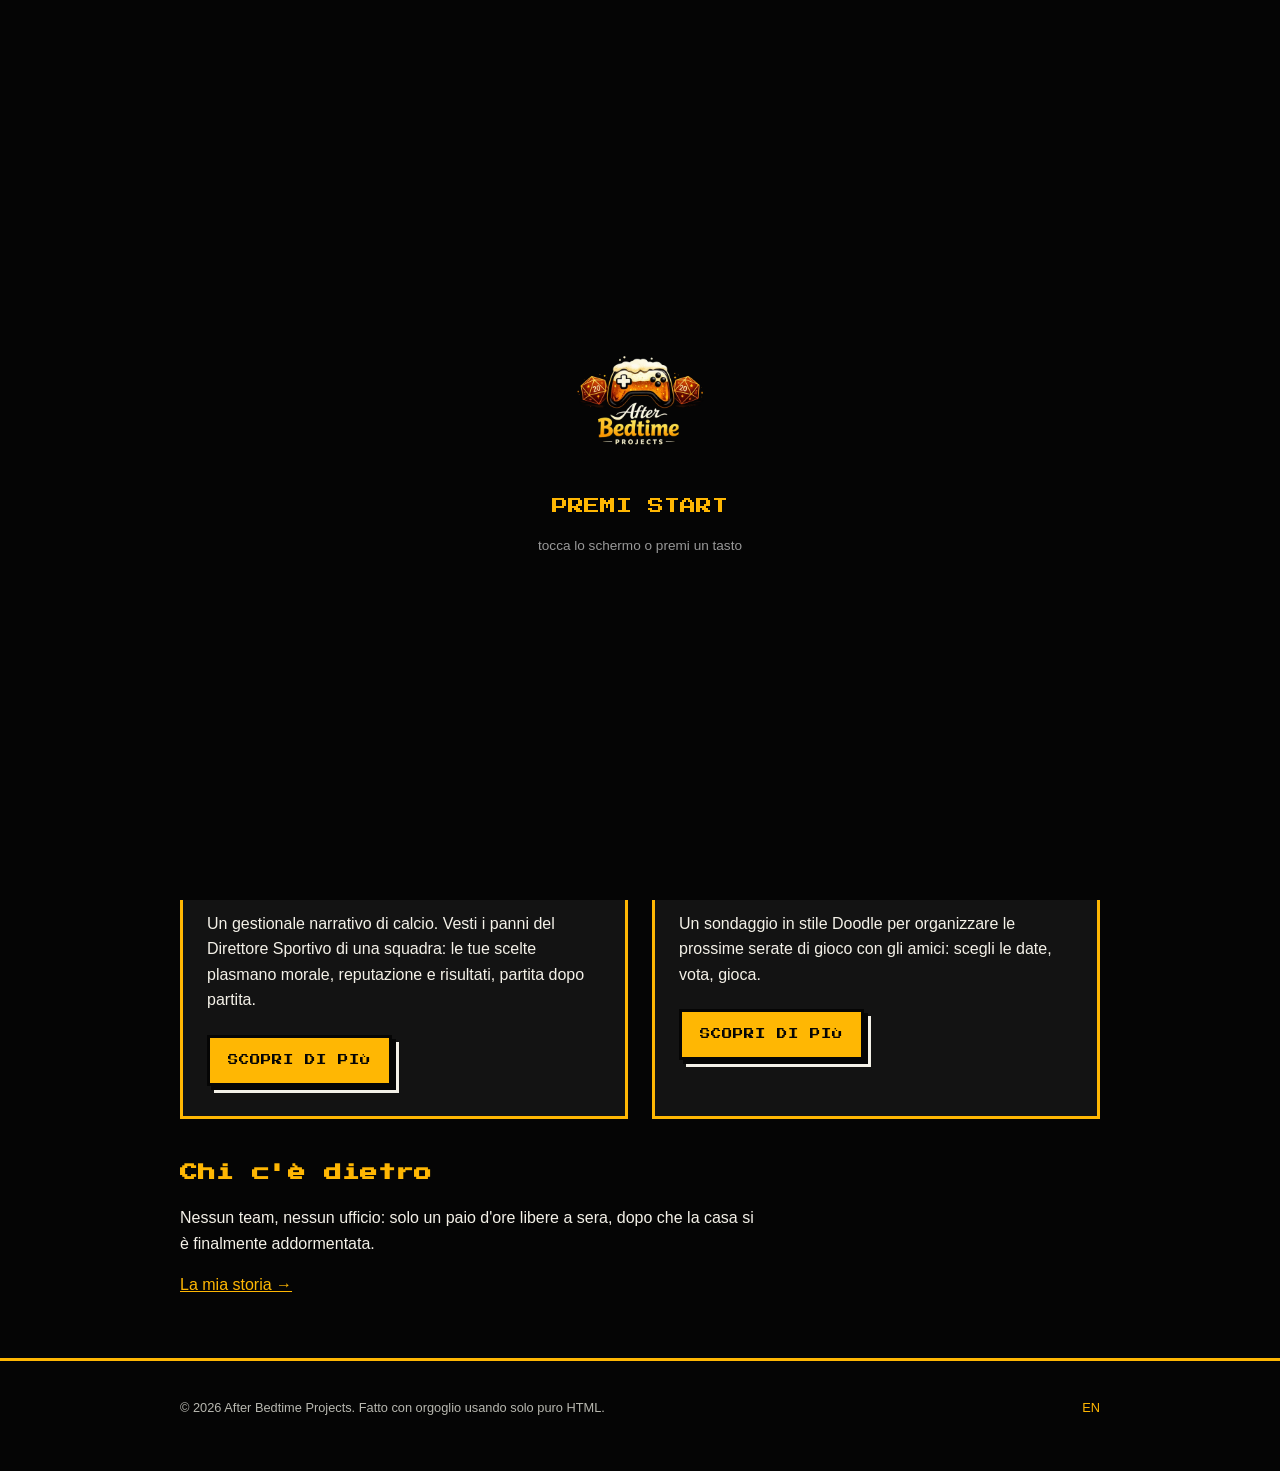
<file: index.html>
<!DOCTYPE html>
<html lang="it">
<head>
<meta charset="UTF-8">
<meta name="viewport" content="width=device-width, initial-scale=1.0">
<title>After Bedtime Projects — giochi e app fatti dopo la nanna</title>
<meta name="description" content="After Bedtime Projects è lo studio indie di uno sviluppatore e papà. Scopri Vita da DS, gestionale narrativo di calcio, e Broodle, l'app per organizzare serate di gioco.">
<link rel="canonical" href="https://afterbedtime.net/">
<link rel="alternate" hreflang="it" href="https://afterbedtime.net/">
<link rel="alternate" hreflang="en" href="https://afterbedtime.net/en/">
<link rel="alternate" hreflang="x-default" href="https://afterbedtime.net/">
<link rel="icon" href="assets/img/after-bedtime-logo.webp">
<link rel="preconnect" href="https://fonts.googleapis.com">
<link rel="preconnect" href="https://fonts.gstatic.com" crossorigin>
<link href="https://fonts.googleapis.com/css2?family=Press+Start+2P&display=swap" rel="stylesheet">
<link rel="stylesheet" href="assets/css/style.css?v=2">
</head>
<body>
<div class="crt-overlay" aria-hidden="true"></div>

<div id="splash" class="splash-screen">
  <div class="splash-inner">
    <img src="assets/img/after-bedtime-logo.webp" alt="After Bedtime Projects" class="splash-logo">
    <p class="splash-blink">PREMI START</p>
    <p class="splash-hint">tocca lo schermo o premi un tasto</p>
  </div>
</div>

<header class="site-nav">
  <div class="wrap nav-inner">
    <a href="index.html" class="brand"><img src="assets/img/after-bedtime-logo.webp" alt="After Bedtime Projects" class="brand-logo"></a>
<input type="checkbox" id="nav-toggle" class="nav-toggle-input">
<label for="nav-toggle" class="nav-toggle-label">MENU</label>
    <nav aria-label="Principale">
      <ul>
        <li><a href="index.html" aria-current="page">Home</a></li>
        <li><a href="vita-da-ds.html">Vita da DS</a></li>
        <li><a href="broodle.html">Broodle</a></li>
        <li><a href="chi-sono.html">Chi sono</a></li>
        <li><a href="contatti.html">Contatti</a></li>
      </ul>
    </nav>
  </div>
</header>

<main>
  <section class="hero wrap">
    <img src="assets/img/after-bedtime-logo.webp" alt="Logo di After Bedtime Projects" class="hero-logo">
    <h1>AFTER BEDTIME PROJECTS</h1>
    <p class="tagline">Giochi e app nati dopo la nanna.</p>
    <p>Sono uno sviluppatore indie, e soprattutto il papà di un bambino di 3 anni. Ogni progetto qui dentro nasce nelle ore serali, quando la casa è silenziosa e il laptop diventa una sala giochi personale. Benvenuto in After Bedtime Projects.</p>
  </section>

  <section class="wrap">
    <h2>Progetti</h2>
    <div class="project-grid">
      <div class="card">
        <img src="assets/img/vita-da-ds-logo.webp" alt="Logo di Vita da DS" class="card-logo">
        <h3>Vita da DS</h3>
        <span class="badge badge--dev">IN SVILUPPO</span>
        <p>Un gestionale narrativo di calcio. Vesti i panni del Direttore Sportivo di una squadra: le tue scelte plasmano morale, reputazione e risultati, partita dopo partita.</p>
        <a href="vita-da-ds.html" class="btn">Scopri di più</a>
      </div>
      <div class="card">
        <img src="assets/img/broodle-logo.webp" alt="Logo di Broodle" class="card-logo">
        <h3>Broodle</h3>
        <span class="badge badge--live">LIVE</span>
        <p>Un sondaggio in stile Doodle per organizzare le prossime serate di gioco con gli amici: scegli le date, vota, gioca.</p>
        <a href="broodle.html" class="btn">Scopri di più</a>
      </div>
    </div>
  </section>

  <section class="wrap">
    <h2>Chi c'è dietro</h2>
    <p>Nessun team, nessun ufficio: solo un paio d'ore libere a sera, dopo che la casa si è finalmente addormentata.</p>
    <p><a href="chi-sono.html">La mia storia →</a></p>
  </section>
</main>

<footer class="site-footer">
  <div class="wrap footer-inner">
    <p>© 2026 After Bedtime Projects. Fatto con orgoglio usando solo puro HTML.</p>
    <p class="lang-switch"><a href="en/index.html">EN</a></p>
  </div>
</footer>

<script src="assets/js/splash.js?v=2" defer></script>
</body>
</html>
</file>
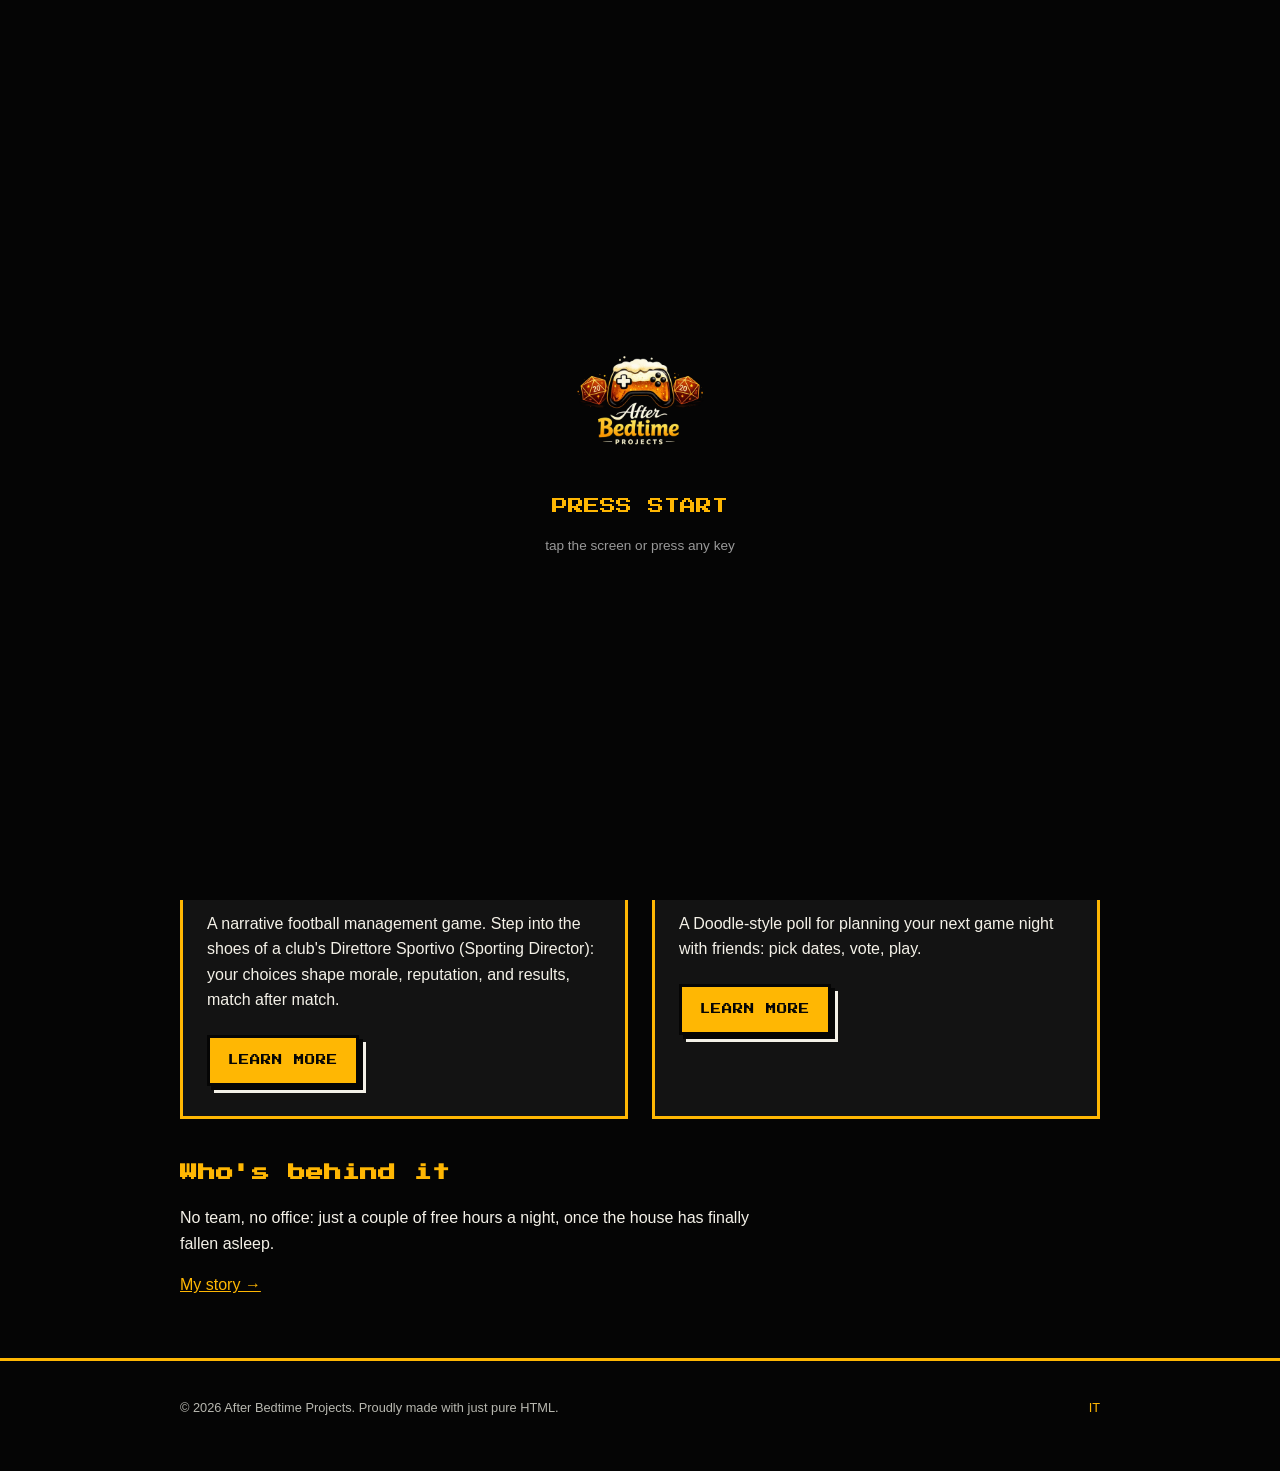
<file: en/index.html>
<!DOCTYPE html>
<html lang="en">
<head>
<meta charset="UTF-8">
<meta name="viewport" content="width=device-width, initial-scale=1.0">
<title>After Bedtime Projects — games &amp; apps made after bedtime</title>
<meta name="description" content="After Bedtime Projects is the indie studio of a developer and dad. Discover Vita da DS, a narrative football management game, and Broodle, the app for planning game nights.">
<link rel="canonical" href="https://afterbedtime.net/en/">
<link rel="alternate" hreflang="it" href="https://afterbedtime.net/">
<link rel="alternate" hreflang="en" href="https://afterbedtime.net/en/">
<link rel="alternate" hreflang="x-default" href="https://afterbedtime.net/">
<link rel="icon" href="../assets/img/after-bedtime-logo.webp">
<link rel="preconnect" href="https://fonts.googleapis.com">
<link rel="preconnect" href="https://fonts.gstatic.com" crossorigin>
<link href="https://fonts.googleapis.com/css2?family=Press+Start+2P&display=swap" rel="stylesheet">
<link rel="stylesheet" href="../assets/css/style.css?v=2">
</head>
<body>
<div class="crt-overlay" aria-hidden="true"></div>

<div id="splash" class="splash-screen">
  <div class="splash-inner">
    <img src="../assets/img/after-bedtime-logo.webp" alt="After Bedtime Projects" class="splash-logo">
    <p class="splash-blink">PRESS START</p>
    <p class="splash-hint">tap the screen or press any key</p>
  </div>
</div>

<header class="site-nav">
  <div class="wrap nav-inner">
    <a href="index.html" class="brand"><img src="../assets/img/after-bedtime-logo.webp" alt="After Bedtime Projects" class="brand-logo"></a>
<input type="checkbox" id="nav-toggle" class="nav-toggle-input">
<label for="nav-toggle" class="nav-toggle-label">MENU</label>
    <nav aria-label="Main">
      <ul>
        <li><a href="index.html" aria-current="page">Home</a></li>
        <li><a href="vita-da-ds.html">Vita da DS</a></li>
        <li><a href="broodle.html">Broodle</a></li>
        <li><a href="about.html">About</a></li>
        <li><a href="contact.html">Contact</a></li>
      </ul>
    </nav>
  </div>
</header>

<main>
  <section class="hero wrap">
    <img src="../assets/img/after-bedtime-logo.webp" alt="After Bedtime Projects logo" class="hero-logo">
    <h1>AFTER BEDTIME PROJECTS</h1>
    <p class="tagline">Games and apps, made late at night.</p>
    <p>I'm an indie developer — and above all, dad to a 3-year-old. Every project here is born in the evening hours, once the house goes quiet and the laptop becomes a personal arcade. Welcome to After Bedtime Projects.</p>
  </section>

  <section class="wrap">
    <h2>Projects</h2>
    <div class="project-grid">
      <div class="card">
        <img src="../assets/img/vita-da-ds-logo.webp" alt="Vita da DS logo" class="card-logo">
        <h3>Vita da DS</h3>
        <span class="badge badge--dev">IN DEVELOPMENT</span>
        <p>A narrative football management game. Step into the shoes of a club's Direttore Sportivo (Sporting Director): your choices shape morale, reputation, and results, match after match.</p>
        <a href="vita-da-ds.html" class="btn">Learn more</a>
      </div>
      <div class="card">
        <img src="../assets/img/broodle-logo.webp" alt="Broodle logo" class="card-logo">
        <h3>Broodle</h3>
        <span class="badge badge--live">LIVE</span>
        <p>A Doodle-style poll for planning your next game night with friends: pick dates, vote, play.</p>
        <a href="broodle.html" class="btn">Learn more</a>
      </div>
    </div>
  </section>

  <section class="wrap">
    <h2>Who's behind it</h2>
    <p>No team, no office: just a couple of free hours a night, once the house has finally fallen asleep.</p>
    <p><a href="about.html">My story →</a></p>
  </section>
</main>

<footer class="site-footer">
  <div class="wrap footer-inner">
    <p>© 2026 After Bedtime Projects. Proudly made with just pure HTML.</p>
    <p class="lang-switch"><a href="../index.html">IT</a></p>
  </div>
</footer>

<script src="../assets/js/splash.js?v=2" defer></script>
</body>
</html>
</file>
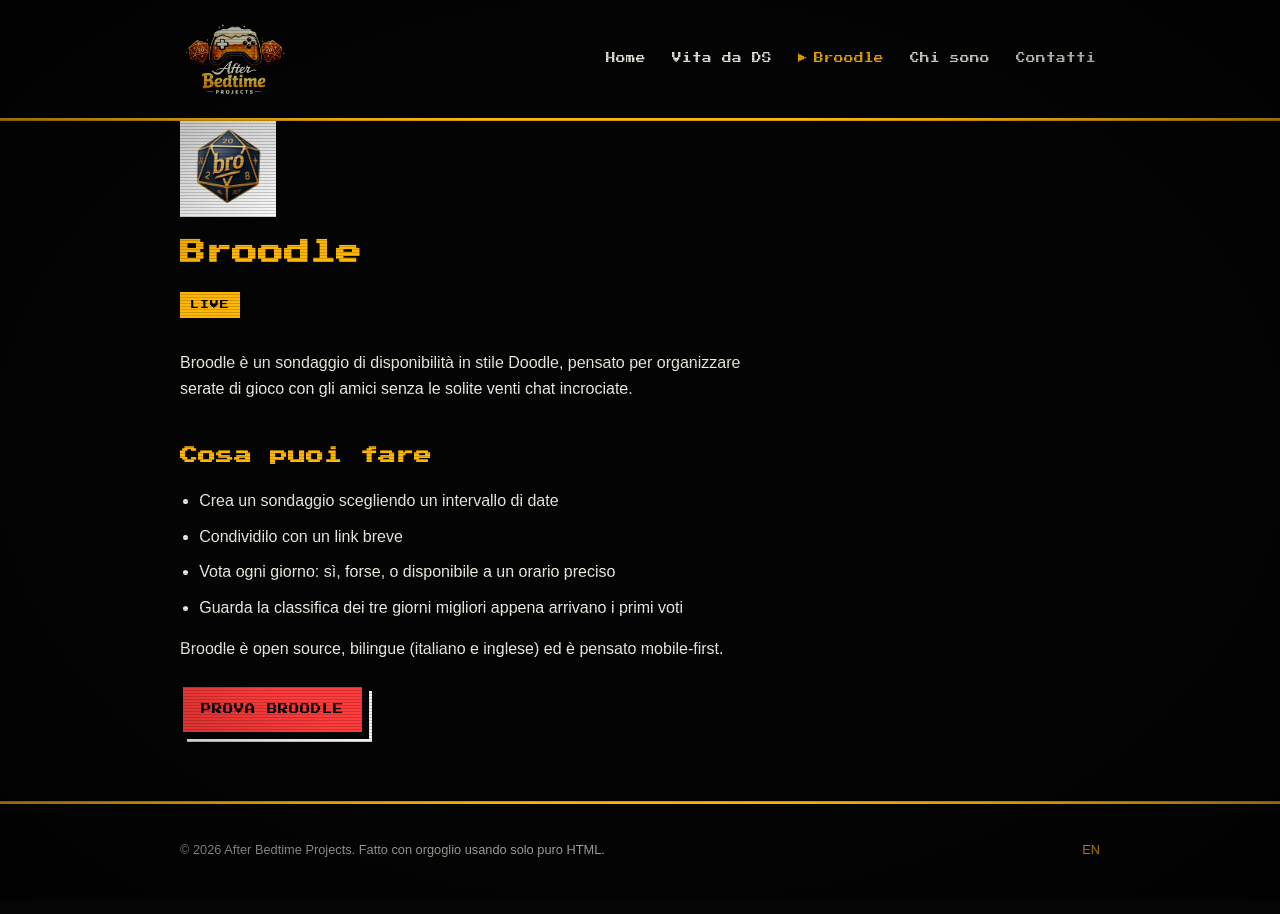
<file: broodle.html>
<!DOCTYPE html>
<html lang="it">
<head>
<meta charset="UTF-8">
<meta name="viewport" content="width=device-width, initial-scale=1.0">
<title>Broodle — organizza le tue serate di gioco | After Bedtime Projects</title>
<meta name="description" content="Broodle è un sondaggio in stile Doodle per organizzare le serate di gioco con gli amici. Crea un sondaggio, vota, e trova la data migliore.">
<link rel="canonical" href="https://afterbedtime.net/broodle.html">
<link rel="alternate" hreflang="it" href="https://afterbedtime.net/broodle.html">
<link rel="alternate" hreflang="en" href="https://afterbedtime.net/en/broodle.html">
<link rel="alternate" hreflang="x-default" href="https://afterbedtime.net/broodle.html">
<link rel="icon" href="assets/img/after-bedtime-logo.webp">
<link rel="preconnect" href="https://fonts.googleapis.com">
<link rel="preconnect" href="https://fonts.gstatic.com" crossorigin>
<link href="https://fonts.googleapis.com/css2?family=Press+Start+2P&display=swap" rel="stylesheet">
<link rel="stylesheet" href="assets/css/style.css?v=2">
</head>
<body>
<div class="crt-overlay" aria-hidden="true"></div>

<header class="site-nav">
  <div class="wrap nav-inner">
    <a href="index.html" class="brand"><img src="assets/img/after-bedtime-logo.webp" alt="After Bedtime Projects" class="brand-logo"></a>
<input type="checkbox" id="nav-toggle" class="nav-toggle-input">
<label for="nav-toggle" class="nav-toggle-label">MENU</label>
    <nav aria-label="Principale">
      <ul>
        <li><a href="index.html">Home</a></li>
        <li><a href="vita-da-ds.html">Vita da DS</a></li>
        <li><a href="broodle.html" aria-current="page">Broodle</a></li>
        <li><a href="chi-sono.html">Chi sono</a></li>
        <li><a href="contatti.html">Contatti</a></li>
      </ul>
    </nav>
  </div>
</header>

<main class="wrap">
  <img src="assets/img/broodle-logo.webp" alt="Logo di Broodle" class="card-logo">
  <h1>Broodle</h1>
  <span class="badge badge--live">LIVE</span>
  <p>Broodle è un sondaggio di disponibilità in stile Doodle, pensato per organizzare serate di gioco con gli amici senza le solite venti chat incrociate.</p>

  <h2>Cosa puoi fare</h2>
  <ul class="feature-list">
    <li>Crea un sondaggio scegliendo un intervallo di date</li>
    <li>Condividilo con un link breve</li>
    <li>Vota ogni giorno: sì, forse, o disponibile a un orario preciso</li>
    <li>Guarda la classifica dei tre giorni migliori appena arrivano i primi voti</li>
  </ul>

  <p>Broodle è open source, bilingue (italiano e inglese) ed è pensato mobile-first.</p>

  <p><a href="https://broodle.it" class="btn btn--red" target="_blank" rel="noopener">Prova Broodle</a></p>
</main>

<footer class="site-footer">
  <div class="wrap footer-inner">
    <p>© 2026 After Bedtime Projects. Fatto con orgoglio usando solo puro HTML.</p>
    <p class="lang-switch"><a href="en/broodle.html">EN</a></p>
  </div>
</footer>
</body>
</html>
</file>
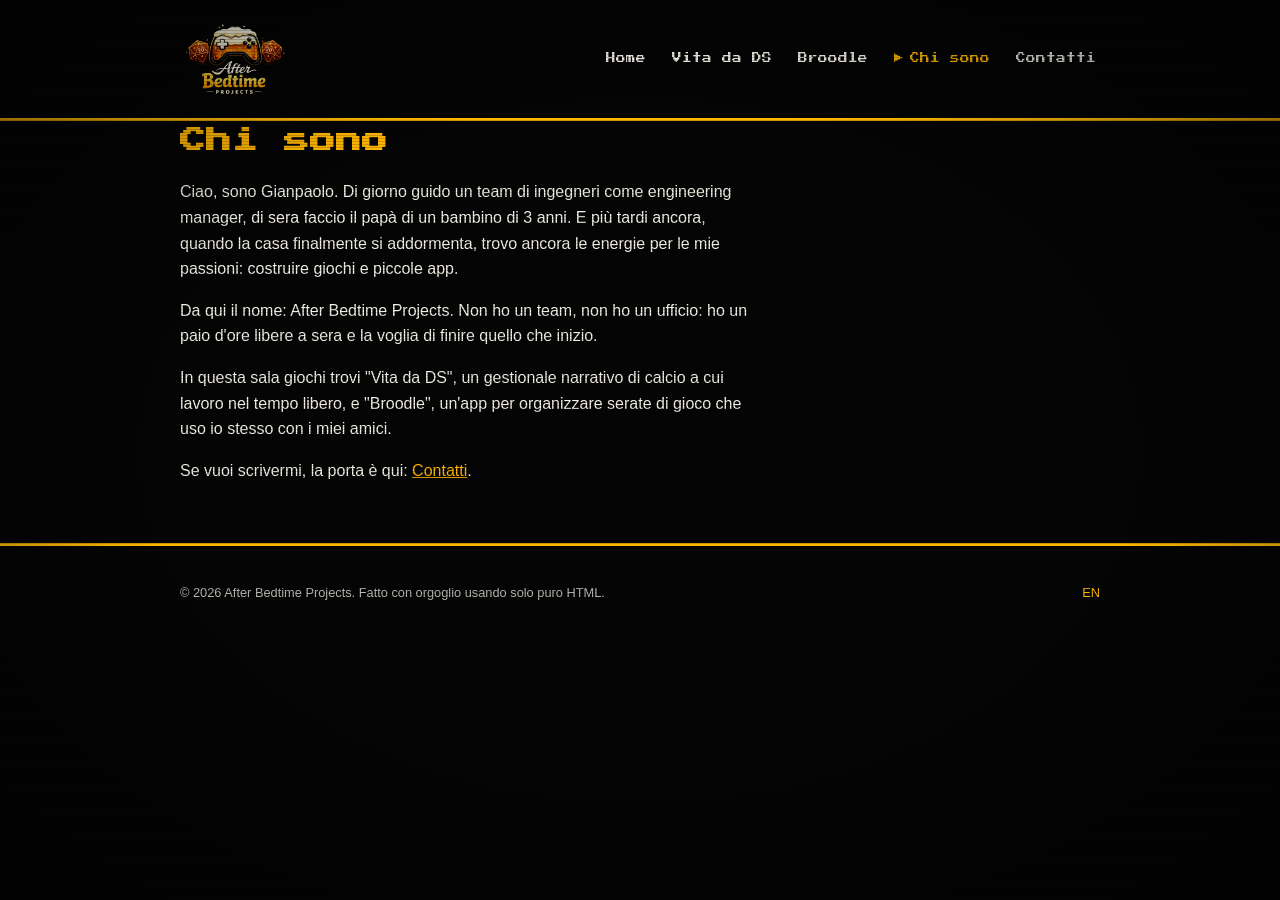
<file: chi-sono.html>
<!DOCTYPE html>
<html lang="it">
<head>
<meta charset="UTF-8">
<meta name="viewport" content="width=device-width, initial-scale=1.0">
<title>Chi sono — After Bedtime Projects</title>
<meta name="description" content="La storia di Gianpaolo: engineering manager di giorno, sviluppatore indie e papà di sera, creatore di After Bedtime Projects.">
<link rel="canonical" href="https://afterbedtime.net/chi-sono.html">
<link rel="alternate" hreflang="it" href="https://afterbedtime.net/chi-sono.html">
<link rel="alternate" hreflang="en" href="https://afterbedtime.net/en/about.html">
<link rel="alternate" hreflang="x-default" href="https://afterbedtime.net/chi-sono.html">
<link rel="icon" href="assets/img/after-bedtime-logo.webp">
<link rel="preconnect" href="https://fonts.googleapis.com">
<link rel="preconnect" href="https://fonts.gstatic.com" crossorigin>
<link href="https://fonts.googleapis.com/css2?family=Press+Start+2P&display=swap" rel="stylesheet">
<link rel="stylesheet" href="assets/css/style.css?v=2">
</head>
<body>
<div class="crt-overlay" aria-hidden="true"></div>

<header class="site-nav">
  <div class="wrap nav-inner">
    <a href="index.html" class="brand"><img src="assets/img/after-bedtime-logo.webp" alt="After Bedtime Projects" class="brand-logo"></a>
<input type="checkbox" id="nav-toggle" class="nav-toggle-input">
<label for="nav-toggle" class="nav-toggle-label">MENU</label>
    <nav aria-label="Principale">
      <ul>
        <li><a href="index.html">Home</a></li>
        <li><a href="vita-da-ds.html">Vita da DS</a></li>
        <li><a href="broodle.html">Broodle</a></li>
        <li><a href="chi-sono.html" aria-current="page">Chi sono</a></li>
        <li><a href="contatti.html">Contatti</a></li>
      </ul>
    </nav>
  </div>
</header>

<main class="wrap">
  <h1>Chi sono</h1>
  <p>Ciao, sono Gianpaolo. Di giorno guido un team di ingegneri come engineering manager, di sera faccio il papà di un bambino di 3 anni. E più tardi ancora, quando la casa finalmente si addormenta, trovo ancora le energie per le mie passioni: costruire giochi e piccole app.</p>
  <p>Da qui il nome: After Bedtime Projects. Non ho un team, non ho un ufficio: ho un paio d'ore libere a sera e la voglia di finire quello che inizio.</p>
  <p>In questa sala giochi trovi "Vita da DS", un gestionale narrativo di calcio a cui lavoro nel tempo libero, e "Broodle", un'app per organizzare serate di gioco che uso io stesso con i miei amici.</p>
  <p>Se vuoi scrivermi, la porta è qui: <a href="contatti.html">Contatti</a>.</p>
</main>

<footer class="site-footer">
  <div class="wrap footer-inner">
    <p>© 2026 After Bedtime Projects. Fatto con orgoglio usando solo puro HTML.</p>
    <p class="lang-switch"><a href="en/about.html">EN</a></p>
  </div>
</footer>
</body>
</html>
</file>
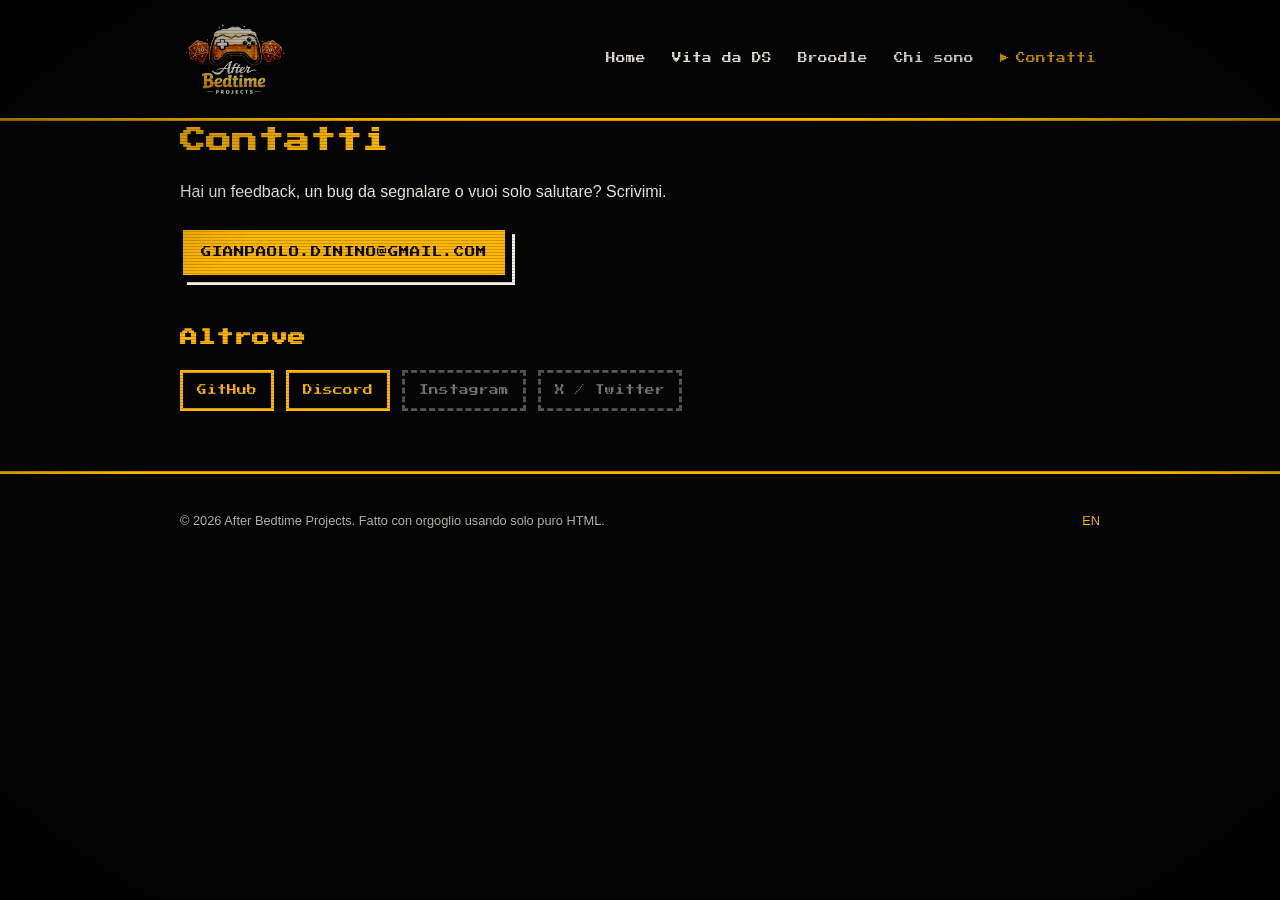
<file: contatti.html>
<!DOCTYPE html>
<html lang="it">
<head>
<meta charset="UTF-8">
<meta name="viewport" content="width=device-width, initial-scale=1.0">
<title>Contatti — After Bedtime Projects</title>
<meta name="description" content="Scrivi a After Bedtime Projects per feedback, bug o solo per salutare.">
<link rel="canonical" href="https://afterbedtime.net/contatti.html">
<link rel="alternate" hreflang="it" href="https://afterbedtime.net/contatti.html">
<link rel="alternate" hreflang="en" href="https://afterbedtime.net/en/contact.html">
<link rel="alternate" hreflang="x-default" href="https://afterbedtime.net/contatti.html">
<link rel="icon" href="assets/img/after-bedtime-logo.webp">
<link rel="preconnect" href="https://fonts.googleapis.com">
<link rel="preconnect" href="https://fonts.gstatic.com" crossorigin>
<link href="https://fonts.googleapis.com/css2?family=Press+Start+2P&display=swap" rel="stylesheet">
<link rel="stylesheet" href="assets/css/style.css?v=2">
</head>
<body>
<div class="crt-overlay" aria-hidden="true"></div>

<header class="site-nav">
  <div class="wrap nav-inner">
    <a href="index.html" class="brand"><img src="assets/img/after-bedtime-logo.webp" alt="After Bedtime Projects" class="brand-logo"></a>
<input type="checkbox" id="nav-toggle" class="nav-toggle-input">
<label for="nav-toggle" class="nav-toggle-label">MENU</label>
    <nav aria-label="Principale">
      <ul>
        <li><a href="index.html">Home</a></li>
        <li><a href="vita-da-ds.html">Vita da DS</a></li>
        <li><a href="broodle.html">Broodle</a></li>
        <li><a href="chi-sono.html">Chi sono</a></li>
        <li><a href="contatti.html" aria-current="page">Contatti</a></li>
      </ul>
    </nav>
  </div>
</header>

<main class="wrap">
  <h1>Contatti</h1>
  <p>Hai un feedback, un bug da segnalare o vuoi solo salutare? Scrivimi.</p>
  <p><a href="mailto:gianpaolo.dinino@gmail.com" class="btn">gianpaolo.dinino@gmail.com</a></p>

  <h2>Altrove</h2>
  <!-- TODO: replace remaining placeholders with real profile links once accounts exist -->
  <ul class="social-list">
    <li><a href="https://github.com/gianpaolodn" class="social-link" target="_blank" rel="noopener">GitHub</a></li>
    <li><a href="https://discord.gg/J89muvzAUX" class="social-link" target="_blank" rel="noopener">Discord</a></li>
    <li><span class="social-placeholder" title="Presto disponibile">Instagram</span></li>
    <li><span class="social-placeholder" title="Presto disponibile">X / Twitter</span></li>
  </ul>
</main>

<footer class="site-footer">
  <div class="wrap footer-inner">
    <p>© 2026 After Bedtime Projects. Fatto con orgoglio usando solo puro HTML.</p>
    <p class="lang-switch"><a href="en/contact.html">EN</a></p>
  </div>
</footer>
</body>
</html>
</file>
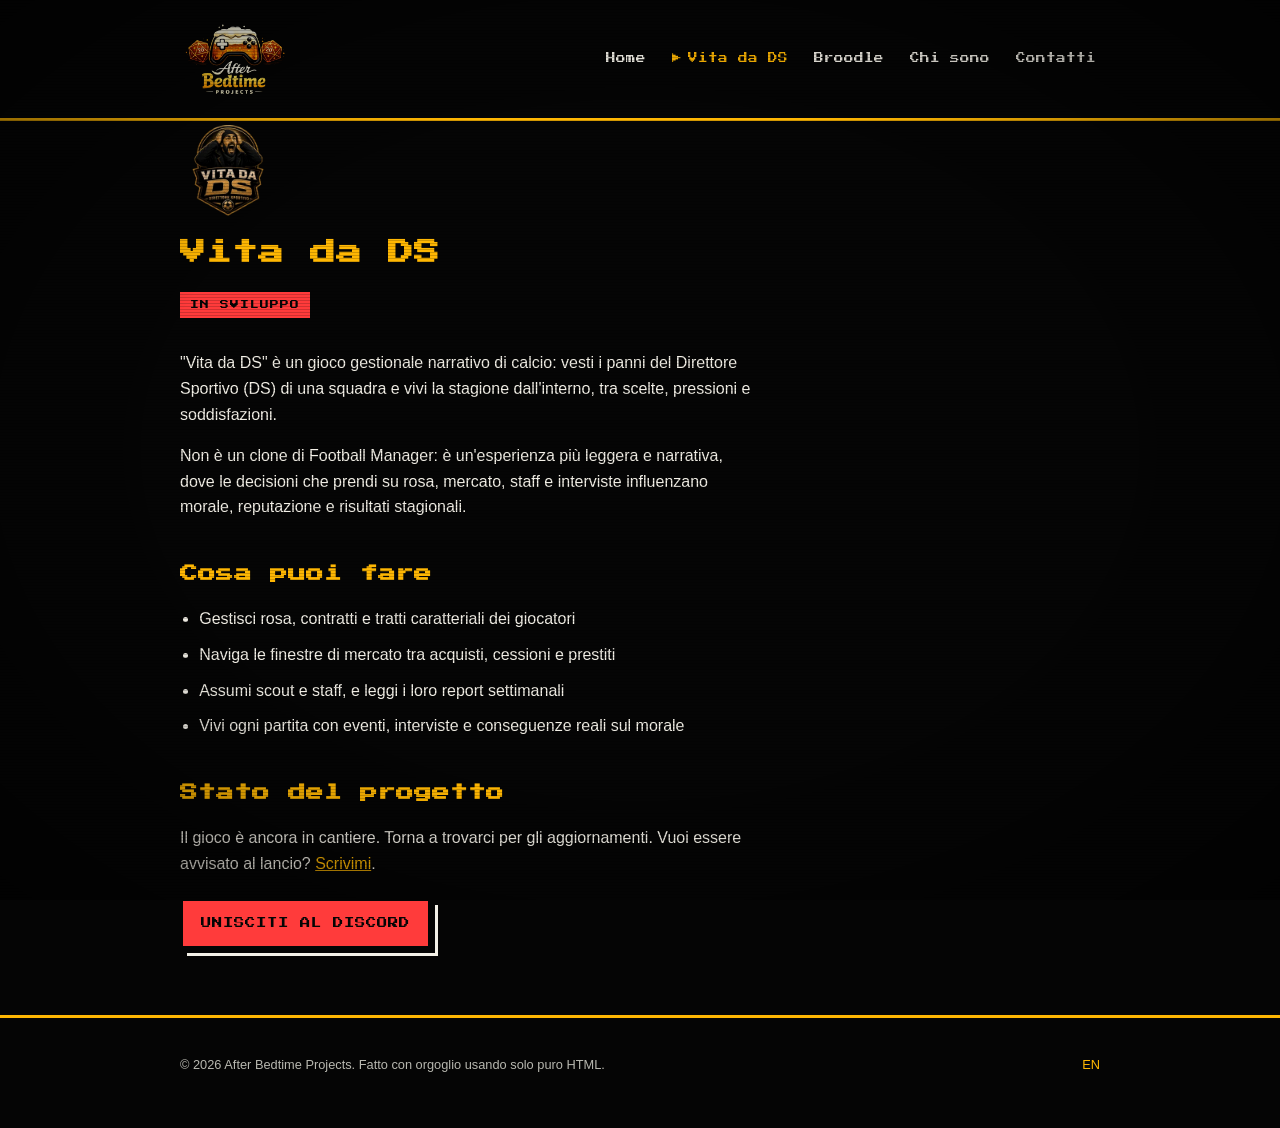
<file: vita-da-ds.html>
<!DOCTYPE html>
<html lang="it">
<head>
<meta charset="UTF-8">
<meta name="viewport" content="width=device-width, initial-scale=1.0">
<title>Vita da DS: calcio narrativo | After Bedtime Projects</title>
<meta name="description" content="Vita da DS è un gestionale narrativo di calcio in sviluppo: vesti i panni del Direttore Sportivo e guida la tua squadra attraverso scelte, mercato e stagioni.">
<link rel="canonical" href="https://afterbedtime.net/vita-da-ds.html">
<link rel="alternate" hreflang="it" href="https://afterbedtime.net/vita-da-ds.html">
<link rel="alternate" hreflang="en" href="https://afterbedtime.net/en/vita-da-ds.html">
<link rel="alternate" hreflang="x-default" href="https://afterbedtime.net/vita-da-ds.html">
<link rel="icon" href="assets/img/after-bedtime-logo.webp">
<link rel="preconnect" href="https://fonts.googleapis.com">
<link rel="preconnect" href="https://fonts.gstatic.com" crossorigin>
<link href="https://fonts.googleapis.com/css2?family=Press+Start+2P&display=swap" rel="stylesheet">
<link rel="stylesheet" href="assets/css/style.css?v=2">
</head>
<body>
<div class="crt-overlay" aria-hidden="true"></div>

<header class="site-nav">
  <div class="wrap nav-inner">
    <a href="index.html" class="brand"><img src="assets/img/after-bedtime-logo.webp" alt="After Bedtime Projects" class="brand-logo"></a>
<input type="checkbox" id="nav-toggle" class="nav-toggle-input">
<label for="nav-toggle" class="nav-toggle-label">MENU</label>
    <nav aria-label="Principale">
      <ul>
        <li><a href="index.html">Home</a></li>
        <li><a href="vita-da-ds.html" aria-current="page">Vita da DS</a></li>
        <li><a href="broodle.html">Broodle</a></li>
        <li><a href="chi-sono.html">Chi sono</a></li>
        <li><a href="contatti.html">Contatti</a></li>
      </ul>
    </nav>
  </div>
</header>

<main class="wrap">
  <img src="assets/img/vita-da-ds-logo.webp" alt="Logo di Vita da DS" class="card-logo">
  <h1>Vita da DS</h1>
  <span class="badge badge--dev">IN SVILUPPO</span>
  <p>"Vita da DS" è un gioco gestionale narrativo di calcio: vesti i panni del Direttore Sportivo (DS) di una squadra e vivi la stagione dall'interno, tra scelte, pressioni e soddisfazioni.</p>
  <p>Non è un clone di Football Manager: è un'esperienza più leggera e narrativa, dove le decisioni che prendi su rosa, mercato, staff e interviste influenzano morale, reputazione e risultati stagionali.</p>

  <h2>Cosa puoi fare</h2>
  <ul class="feature-list">
    <li>Gestisci rosa, contratti e tratti caratteriali dei giocatori</li>
    <li>Naviga le finestre di mercato tra acquisti, cessioni e prestiti</li>
    <li>Assumi scout e staff, e leggi i loro report settimanali</li>
    <li>Vivi ogni partita con eventi, interviste e conseguenze reali sul morale</li>
  </ul>

  <h2>Stato del progetto</h2>
  <p>Il gioco è ancora in cantiere. Torna a trovarci per gli aggiornamenti. Vuoi essere avvisato al lancio? <a href="contatti.html">Scrivimi</a>.</p>
  <p><a href="https://discord.gg/J89muvzAUX" class="btn btn--red" target="_blank" rel="noopener">Unisciti al Discord</a></p>
</main>

<footer class="site-footer">
  <div class="wrap footer-inner">
    <p>© 2026 After Bedtime Projects. Fatto con orgoglio usando solo puro HTML.</p>
    <p class="lang-switch"><a href="en/vita-da-ds.html">EN</a></p>
  </div>
</footer>
</body>
</html>
</file>
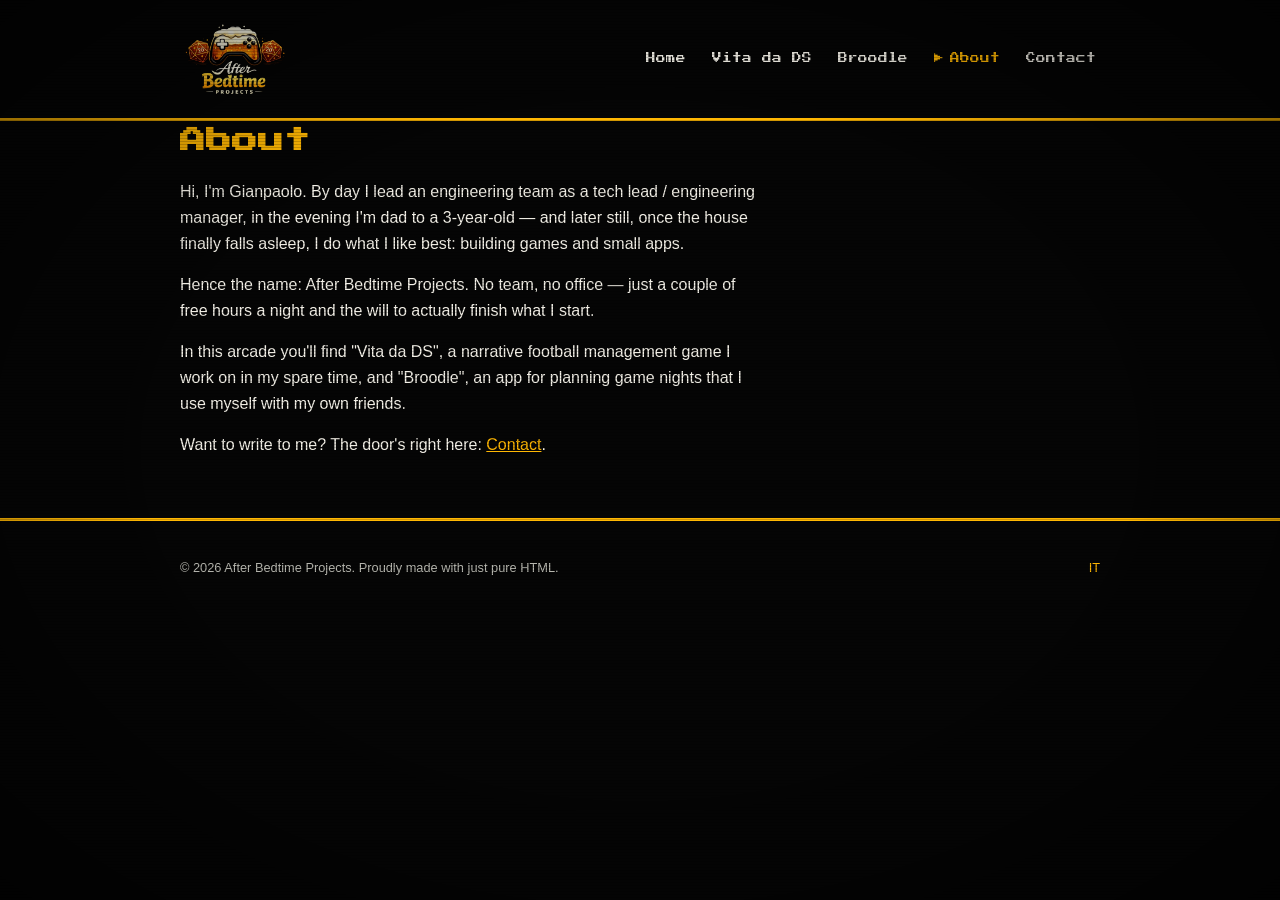
<file: en/about.html>
<!DOCTYPE html>
<html lang="en">
<head>
<meta charset="UTF-8">
<meta name="viewport" content="width=device-width, initial-scale=1.0">
<title>About — After Bedtime Projects</title>
<meta name="description" content="The story behind After Bedtime Projects: an engineering manager by day, indie developer and dad by night, and the games he builds after bedtime.">
<link rel="canonical" href="https://afterbedtime.net/en/about.html">
<link rel="alternate" hreflang="it" href="https://afterbedtime.net/chi-sono.html">
<link rel="alternate" hreflang="en" href="https://afterbedtime.net/en/about.html">
<link rel="alternate" hreflang="x-default" href="https://afterbedtime.net/chi-sono.html">
<link rel="icon" href="../assets/img/after-bedtime-logo.webp">
<link rel="preconnect" href="https://fonts.googleapis.com">
<link rel="preconnect" href="https://fonts.gstatic.com" crossorigin>
<link href="https://fonts.googleapis.com/css2?family=Press+Start+2P&display=swap" rel="stylesheet">
<link rel="stylesheet" href="../assets/css/style.css?v=2">
</head>
<body>
<div class="crt-overlay" aria-hidden="true"></div>

<header class="site-nav">
  <div class="wrap nav-inner">
    <a href="index.html" class="brand"><img src="../assets/img/after-bedtime-logo.webp" alt="After Bedtime Projects" class="brand-logo"></a>
<input type="checkbox" id="nav-toggle" class="nav-toggle-input">
<label for="nav-toggle" class="nav-toggle-label">MENU</label>
    <nav aria-label="Main">
      <ul>
        <li><a href="index.html">Home</a></li>
        <li><a href="vita-da-ds.html">Vita da DS</a></li>
        <li><a href="broodle.html">Broodle</a></li>
        <li><a href="about.html" aria-current="page">About</a></li>
        <li><a href="contact.html">Contact</a></li>
      </ul>
    </nav>
  </div>
</header>

<main class="wrap">
  <h1>About</h1>
  <p>Hi, I'm Gianpaolo. By day I lead an engineering team as a tech lead / engineering manager, in the evening I'm dad to a 3-year-old — and later still, once the house finally falls asleep, I do what I like best: building games and small apps.</p>
  <p>Hence the name: After Bedtime Projects. No team, no office — just a couple of free hours a night and the will to actually finish what I start.</p>
  <p>In this arcade you'll find "Vita da DS", a narrative football management game I work on in my spare time, and "Broodle", an app for planning game nights that I use myself with my own friends.</p>
  <p>Want to write to me? The door's right here: <a href="contact.html">Contact</a>.</p>
</main>

<footer class="site-footer">
  <div class="wrap footer-inner">
    <p>© 2026 After Bedtime Projects. Proudly made with just pure HTML.</p>
    <p class="lang-switch"><a href="../chi-sono.html">IT</a></p>
  </div>
</footer>
</body>
</html>
</file>
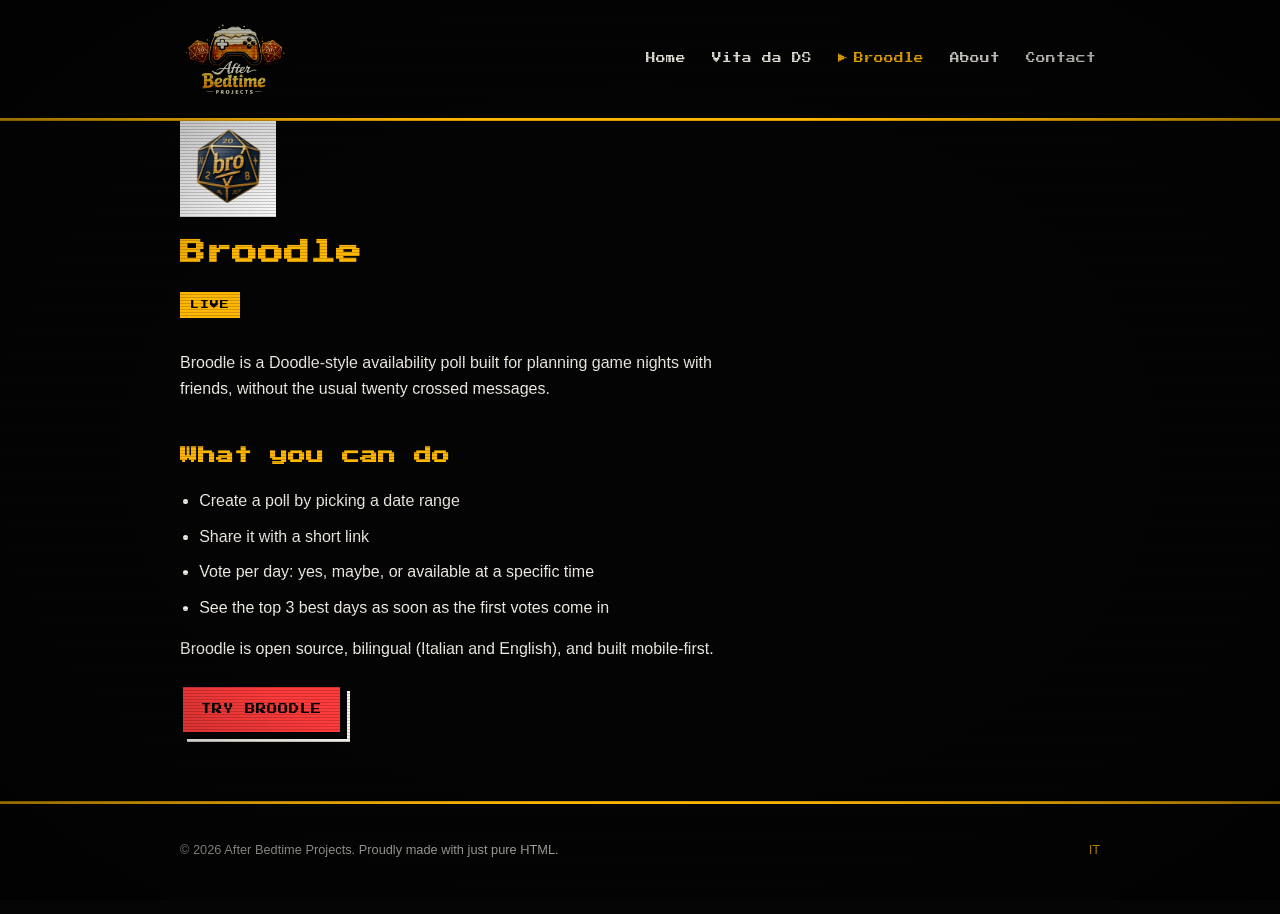
<file: en/broodle.html>
<!DOCTYPE html>
<html lang="en">
<head>
<meta charset="UTF-8">
<meta name="viewport" content="width=device-width, initial-scale=1.0">
<title>Broodle — plan your game nights | After Bedtime Projects</title>
<meta name="description" content="Broodle is a Doodle-style poll for planning game nights with friends. Create a poll, vote, and find the best date.">
<link rel="canonical" href="https://afterbedtime.net/en/broodle.html">
<link rel="alternate" hreflang="it" href="https://afterbedtime.net/broodle.html">
<link rel="alternate" hreflang="en" href="https://afterbedtime.net/en/broodle.html">
<link rel="alternate" hreflang="x-default" href="https://afterbedtime.net/broodle.html">
<link rel="icon" href="../assets/img/after-bedtime-logo.webp">
<link rel="preconnect" href="https://fonts.googleapis.com">
<link rel="preconnect" href="https://fonts.gstatic.com" crossorigin>
<link href="https://fonts.googleapis.com/css2?family=Press+Start+2P&display=swap" rel="stylesheet">
<link rel="stylesheet" href="../assets/css/style.css?v=2">
</head>
<body>
<div class="crt-overlay" aria-hidden="true"></div>

<header class="site-nav">
  <div class="wrap nav-inner">
    <a href="index.html" class="brand"><img src="../assets/img/after-bedtime-logo.webp" alt="After Bedtime Projects" class="brand-logo"></a>
<input type="checkbox" id="nav-toggle" class="nav-toggle-input">
<label for="nav-toggle" class="nav-toggle-label">MENU</label>
    <nav aria-label="Main">
      <ul>
        <li><a href="index.html">Home</a></li>
        <li><a href="vita-da-ds.html">Vita da DS</a></li>
        <li><a href="broodle.html" aria-current="page">Broodle</a></li>
        <li><a href="about.html">About</a></li>
        <li><a href="contact.html">Contact</a></li>
      </ul>
    </nav>
  </div>
</header>

<main class="wrap">
  <img src="../assets/img/broodle-logo.webp" alt="Broodle logo" class="card-logo">
  <h1>Broodle</h1>
  <span class="badge badge--live">LIVE</span>
  <p>Broodle is a Doodle-style availability poll built for planning game nights with friends, without the usual twenty crossed messages.</p>

  <h2>What you can do</h2>
  <ul class="feature-list">
    <li>Create a poll by picking a date range</li>
    <li>Share it with a short link</li>
    <li>Vote per day: yes, maybe, or available at a specific time</li>
    <li>See the top 3 best days as soon as the first votes come in</li>
  </ul>

  <p>Broodle is open source, bilingual (Italian and English), and built mobile-first.</p>

  <p><a href="https://broodle.it" class="btn btn--red" target="_blank" rel="noopener">Try Broodle</a></p>
</main>

<footer class="site-footer">
  <div class="wrap footer-inner">
    <p>© 2026 After Bedtime Projects. Proudly made with just pure HTML.</p>
    <p class="lang-switch"><a href="../broodle.html">IT</a></p>
  </div>
</footer>
</body>
</html>
</file>
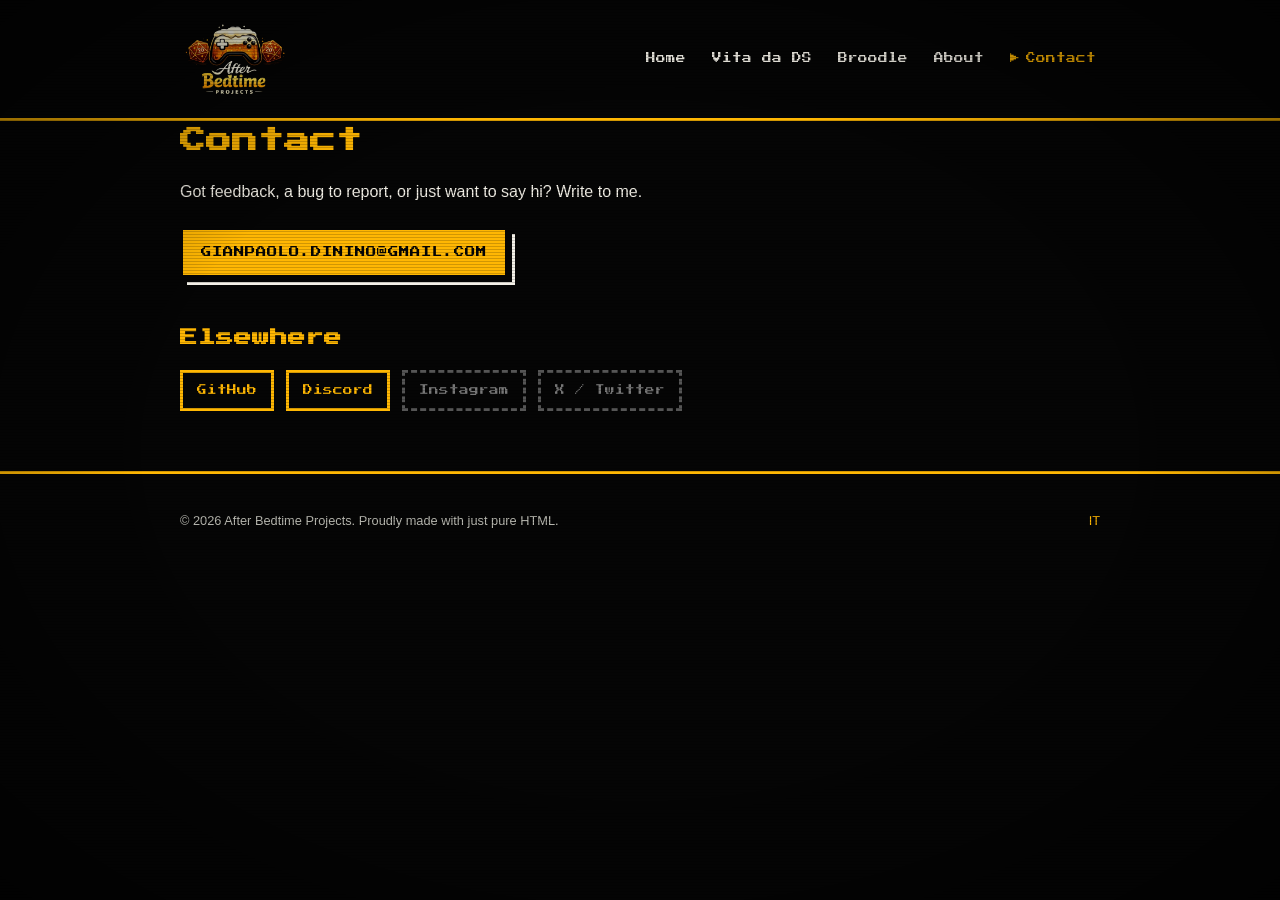
<file: en/contact.html>
<!DOCTYPE html>
<html lang="en">
<head>
<meta charset="UTF-8">
<meta name="viewport" content="width=device-width, initial-scale=1.0">
<title>Contact — After Bedtime Projects</title>
<meta name="description" content="Get in touch with After Bedtime Projects for feedback, bugs, or just to say hi.">
<link rel="canonical" href="https://afterbedtime.net/en/contact.html">
<link rel="alternate" hreflang="it" href="https://afterbedtime.net/contatti.html">
<link rel="alternate" hreflang="en" href="https://afterbedtime.net/en/contact.html">
<link rel="alternate" hreflang="x-default" href="https://afterbedtime.net/contatti.html">
<link rel="icon" href="../assets/img/after-bedtime-logo.webp">
<link rel="preconnect" href="https://fonts.googleapis.com">
<link rel="preconnect" href="https://fonts.gstatic.com" crossorigin>
<link href="https://fonts.googleapis.com/css2?family=Press+Start+2P&display=swap" rel="stylesheet">
<link rel="stylesheet" href="../assets/css/style.css?v=2">
</head>
<body>
<div class="crt-overlay" aria-hidden="true"></div>

<header class="site-nav">
  <div class="wrap nav-inner">
    <a href="index.html" class="brand"><img src="../assets/img/after-bedtime-logo.webp" alt="After Bedtime Projects" class="brand-logo"></a>
<input type="checkbox" id="nav-toggle" class="nav-toggle-input">
<label for="nav-toggle" class="nav-toggle-label">MENU</label>
    <nav aria-label="Main">
      <ul>
        <li><a href="index.html">Home</a></li>
        <li><a href="vita-da-ds.html">Vita da DS</a></li>
        <li><a href="broodle.html">Broodle</a></li>
        <li><a href="about.html">About</a></li>
        <li><a href="contact.html" aria-current="page">Contact</a></li>
      </ul>
    </nav>
  </div>
</header>

<main class="wrap">
  <h1>Contact</h1>
  <p>Got feedback, a bug to report, or just want to say hi? Write to me.</p>
  <p><a href="mailto:gianpaolo.dinino@gmail.com" class="btn">gianpaolo.dinino@gmail.com</a></p>

  <h2>Elsewhere</h2>
  <!-- TODO: replace remaining placeholders with real profile links once accounts exist -->
  <ul class="social-list">
    <li><a href="https://github.com/gianpaolodn" class="social-link" target="_blank" rel="noopener">GitHub</a></li>
    <li><a href="https://discord.gg/J89muvzAUX" class="social-link" target="_blank" rel="noopener">Discord</a></li>
    <li><span class="social-placeholder" title="Coming soon">Instagram</span></li>
    <li><span class="social-placeholder" title="Coming soon">X / Twitter</span></li>
  </ul>
</main>

<footer class="site-footer">
  <div class="wrap footer-inner">
    <p>© 2026 After Bedtime Projects. Proudly made with just pure HTML.</p>
    <p class="lang-switch"><a href="../contatti.html">IT</a></p>
  </div>
</footer>
</body>
</html>
</file>
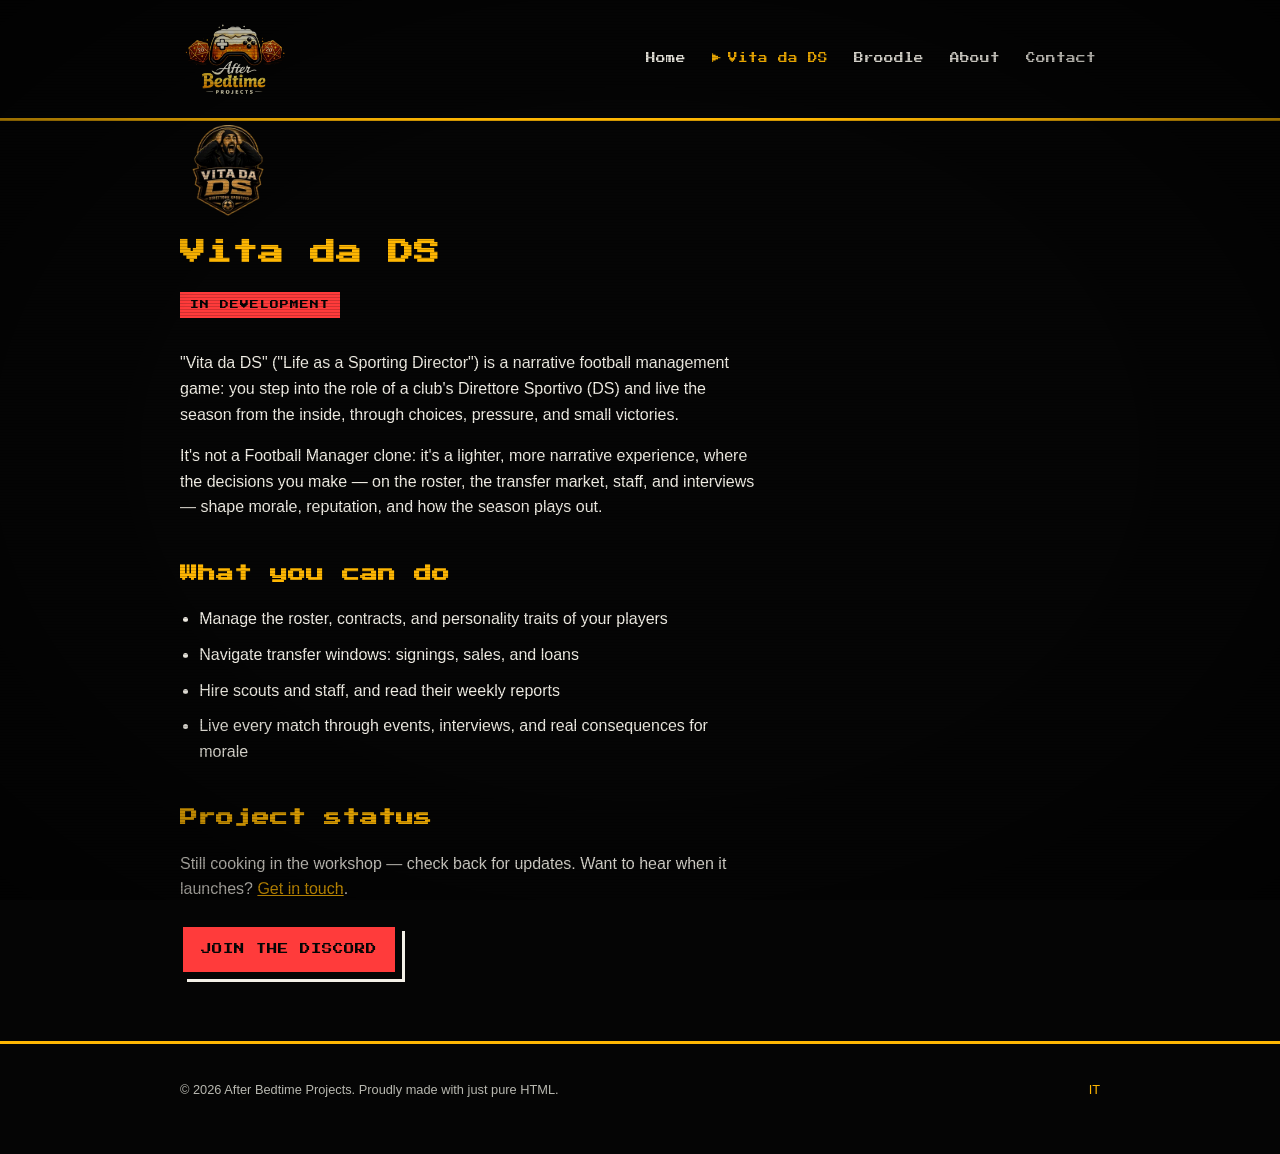
<file: en/vita-da-ds.html>
<!DOCTYPE html>
<html lang="en">
<head>
<meta charset="UTF-8">
<meta name="viewport" content="width=device-width, initial-scale=1.0">
<title>Vita da DS — a football story | After Bedtime Projects</title>
<meta name="description" content="Vita da DS is a narrative football management game in development: step into the role of a Direttore Sportivo and guide your club through choices, transfers, and seasons.">
<link rel="canonical" href="https://afterbedtime.net/en/vita-da-ds.html">
<link rel="alternate" hreflang="it" href="https://afterbedtime.net/vita-da-ds.html">
<link rel="alternate" hreflang="en" href="https://afterbedtime.net/en/vita-da-ds.html">
<link rel="alternate" hreflang="x-default" href="https://afterbedtime.net/vita-da-ds.html">
<link rel="icon" href="../assets/img/after-bedtime-logo.webp">
<link rel="preconnect" href="https://fonts.googleapis.com">
<link rel="preconnect" href="https://fonts.gstatic.com" crossorigin>
<link href="https://fonts.googleapis.com/css2?family=Press+Start+2P&display=swap" rel="stylesheet">
<link rel="stylesheet" href="../assets/css/style.css?v=2">
</head>
<body>
<div class="crt-overlay" aria-hidden="true"></div>

<header class="site-nav">
  <div class="wrap nav-inner">
    <a href="index.html" class="brand"><img src="../assets/img/after-bedtime-logo.webp" alt="After Bedtime Projects" class="brand-logo"></a>
<input type="checkbox" id="nav-toggle" class="nav-toggle-input">
<label for="nav-toggle" class="nav-toggle-label">MENU</label>
    <nav aria-label="Main">
      <ul>
        <li><a href="index.html">Home</a></li>
        <li><a href="vita-da-ds.html" aria-current="page">Vita da DS</a></li>
        <li><a href="broodle.html">Broodle</a></li>
        <li><a href="about.html">About</a></li>
        <li><a href="contact.html">Contact</a></li>
      </ul>
    </nav>
  </div>
</header>

<main class="wrap">
  <img src="../assets/img/vita-da-ds-logo.webp" alt="Vita da DS logo" class="card-logo">
  <h1>Vita da DS</h1>
  <span class="badge badge--dev">IN DEVELOPMENT</span>
  <p>"Vita da DS" ("Life as a Sporting Director") is a narrative football management game: you step into the role of a club's Direttore Sportivo (DS) and live the season from the inside, through choices, pressure, and small victories.</p>
  <p>It's not a Football Manager clone: it's a lighter, more narrative experience, where the decisions you make — on the roster, the transfer market, staff, and interviews — shape morale, reputation, and how the season plays out.</p>

  <h2>What you can do</h2>
  <ul class="feature-list">
    <li>Manage the roster, contracts, and personality traits of your players</li>
    <li>Navigate transfer windows: signings, sales, and loans</li>
    <li>Hire scouts and staff, and read their weekly reports</li>
    <li>Live every match through events, interviews, and real consequences for morale</li>
  </ul>

  <h2>Project status</h2>
  <p>Still cooking in the workshop — check back for updates. Want to hear when it launches? <a href="contact.html">Get in touch</a>.</p>
  <p><a href="https://discord.gg/J89muvzAUX" class="btn btn--red" target="_blank" rel="noopener">Join the Discord</a></p>
</main>

<footer class="site-footer">
  <div class="wrap footer-inner">
    <p>© 2026 After Bedtime Projects. Proudly made with just pure HTML.</p>
    <p class="lang-switch"><a href="../vita-da-ds.html">IT</a></p>
  </div>
</footer>
</body>
</html>
</file>
<file: assets/css/style.css>
/* After Bedtime Projects - arcade cabinet design system */

:root {
  --c-black: #050505;
  --c-black-soft: #131313;
  --c-white: #f4f1e8;
  --c-gold: #ffb703;
  --c-gold-dim: #cf9100;
  --c-red: #ff3b3b;
  --font-pixel: "Press Start 2P", monospace;
  --font-body: -apple-system, BlinkMacSystemFont, "Segoe UI", Roboto, Helvetica, Arial, sans-serif;
}

* { box-sizing: border-box; }

html, body {
  margin: 0;
  padding: 0;
  background: var(--c-black);
  color: var(--c-white);
  font-family: var(--font-body);
  font-size: 16px;
  line-height: 1.6;
}

img { max-width: 100%; display: block; }

.wrap {
  max-width: 960px;
  margin: 0 auto;
  padding: 0 20px;
}

h1, h2, h3 {
  font-family: var(--font-pixel);
  line-height: 1.5;
  color: var(--c-gold);
}

h1 { font-size: 1.6rem; margin: 0 0 20px; }
h2 { font-size: 1.1rem; margin: 40px 0 20px; }
h3 { font-size: 0.9rem; margin: 0 0 12px; }

p { max-width: 65ch; }

a { color: var(--c-gold); }

ul.feature-list {
  padding-left: 1.2em;
  max-width: 65ch;
}
ul.feature-list li { margin-bottom: 10px; }

/* CRT overlay */
.crt-overlay {
  position: fixed;
  inset: 0;
  pointer-events: none;
  z-index: 900;
  background:
    repeating-linear-gradient(to bottom, rgba(0,0,0,0.18) 0px, rgba(0,0,0,0.18) 1px, transparent 1px, transparent 3px),
    radial-gradient(ellipse at center, rgba(0,0,0,0) 55%, rgba(0,0,0,0.55) 100%);
}

/* Nav */
.site-nav {
  border-bottom: 3px solid var(--c-gold);
  padding: 4px 0;
  position: sticky;
  top: 0;
  z-index: 10;
  background: var(--c-black);
}
.nav-inner {
  display: flex;
  align-items: center;
  justify-content: space-between;
  flex-wrap: wrap;
  gap: 16px;
}
.brand-logo { width: 110px; height: 110px; }
.site-nav nav ul {
  display: flex;
  gap: 18px;
  list-style: none;
  margin: 0;
  padding: 0;
  flex-wrap: wrap;
  font-family: var(--font-pixel);
  font-size: 0.6rem;
}
.site-nav nav a {
  color: var(--c-white);
  text-decoration: none;
  padding: 6px 4px;
}
.site-nav nav a:hover, .site-nav nav a:focus {
  color: var(--c-gold);
}
.site-nav nav a[aria-current="page"] {
  color: var(--c-gold);
}
.site-nav nav a[aria-current="page"]::before {
  content: "\25B6";
  margin-right: 6px;
  display: inline-block;
  animation: blink 1s steps(2, start) infinite;
}
@keyframes blink { 50% { opacity: 0; } }

/* Buttons */
.btn {
  display: inline-block;
  font-family: var(--font-pixel);
  font-size: 0.65rem;
  text-transform: uppercase;
  letter-spacing: 1px;
  padding: 14px 18px;
  background: var(--c-gold);
  color: var(--c-black);
  text-decoration: none;
  border: 3px solid var(--c-black);
  box-shadow: 4px 4px 0 var(--c-black), 7px 7px 0 var(--c-white);
  margin: 6px 6px 6px 0;
}
.btn:hover, .btn:focus {
  transform: translate(3px, 3px);
  box-shadow: 1px 1px 0 var(--c-black), 4px 4px 0 var(--c-white);
}
.btn--red { background: var(--c-red); color: var(--c-black); }

/* Badges */
.badge {
  display: inline-block;
  font-family: var(--font-pixel);
  font-size: 0.55rem;
  padding: 6px 10px;
  margin-bottom: 16px;
  letter-spacing: 1px;
}
.badge--dev { background: var(--c-red); color: var(--c-black); }
.badge--live { background: var(--c-gold); color: var(--c-black); }

/* Cards / project grid */
.project-grid {
  display: grid;
  grid-template-columns: repeat(2, 1fr);
  gap: 24px;
  margin: 32px 0;
}
.card {
  background: var(--c-black-soft);
  border: 3px solid var(--c-gold);
  padding: 24px;
  box-shadow: 6px 6px 0 var(--c-black);
}
.card-logo { width: 96px; height: 96px; margin-bottom: 16px; }

/* Hero */
.hero {
  padding: 60px 0 20px;
  text-align: center;
}
.hero-logo { width: 160px; height: 160px; margin: 0 auto 24px; }
.hero p { margin-left: auto; margin-right: auto; }
.tagline {
  font-family: var(--font-pixel);
  color: var(--c-white);
  font-size: 0.8rem;
  margin-bottom: 24px;
}

/* Footer */
.site-footer {
  border-top: 3px solid var(--c-gold);
  margin-top: 60px;
  padding: 24px 0 40px;
  font-size: 0.8rem;
  color: #b8b8b0;
}
.footer-inner {
  display: flex;
  justify-content: space-between;
  flex-wrap: wrap;
  gap: 12px;
}
.lang-switch a { color: var(--c-gold); text-decoration: none; }

/* Social placeholders (Contact page) */
.social-list {
  list-style: none;
  padding: 0;
  display: flex;
  gap: 12px;
  flex-wrap: wrap;
}
.social-link {
  display: inline-block;
  font-family: var(--font-pixel);
  font-size: 0.6rem;
  padding: 10px 14px;
  border: 3px solid var(--c-gold);
  color: var(--c-gold);
  text-decoration: none;
}
.social-link:hover, .social-link:focus {
  background: var(--c-gold);
  color: var(--c-black);
}
.social-placeholder {
  display: inline-block;
  font-family: var(--font-pixel);
  font-size: 0.6rem;
  padding: 10px 14px;
  border: 3px dashed #555;
  color: #777;
  cursor: default;
}

/* Splash screen (home only) */
.splash-screen {
  position: fixed;
  inset: 0;
  z-index: 1000;
  background: var(--c-black);
  display: flex;
  align-items: center;
  justify-content: center;
  transition: opacity 0.3s ease;
}
.splash-screen.splash-hidden { opacity: 0; pointer-events: none; }
.splash-inner { text-align: center; padding: 20px; }
.splash-logo { width: 140px; height: 140px; margin: 0 auto 24px; }
.splash-blink {
  font-family: var(--font-pixel);
  color: var(--c-gold);
  font-size: 1rem;
  animation: blink 1s steps(2, start) infinite;
}
.splash-hint {
  font-family: var(--font-body);
  color: #999;
  font-size: 0.85rem;
  margin-top: 12px;
}

/* Mobile nav toggle (checkbox hack, no JS required) */
.nav-toggle-input { display: none; }
.nav-toggle-label {
  display: none;
  font-family: var(--font-pixel);
  font-size: 0.55rem;
  padding: 10px 14px;
  border: 3px solid var(--c-gold);
  color: var(--c-gold);
  cursor: pointer;
  user-select: none;
}
.nav-toggle-label:hover, .nav-toggle-label:focus {
  background: var(--c-gold);
  color: var(--c-black);
}

/* Responsive */
@media (max-width: 640px) {
  .project-grid { grid-template-columns: 1fr; }
  h1 { font-size: 1.2rem; }
  .hero-logo { width: 110px; height: 110px; }
  .brand-logo { width: 72px; height: 72px; }
  .footer-inner { flex-direction: column; }
}

@media (max-width: 720px) {
  .nav-toggle-label { display: inline-block; }
  .site-nav nav {
    display: none;
    flex-basis: 100%;
    order: 3;
  }
  .nav-toggle-input:checked ~ nav {
    display: block;
  }
  .site-nav nav ul {
    flex-direction: column;
    gap: 0;
    font-size: 0.65rem;
  }
  .site-nav nav a {
    display: block;
    padding: 14px 4px;
    border-top: 1px solid rgba(255, 183, 3, 0.3);
  }
}
</file>
